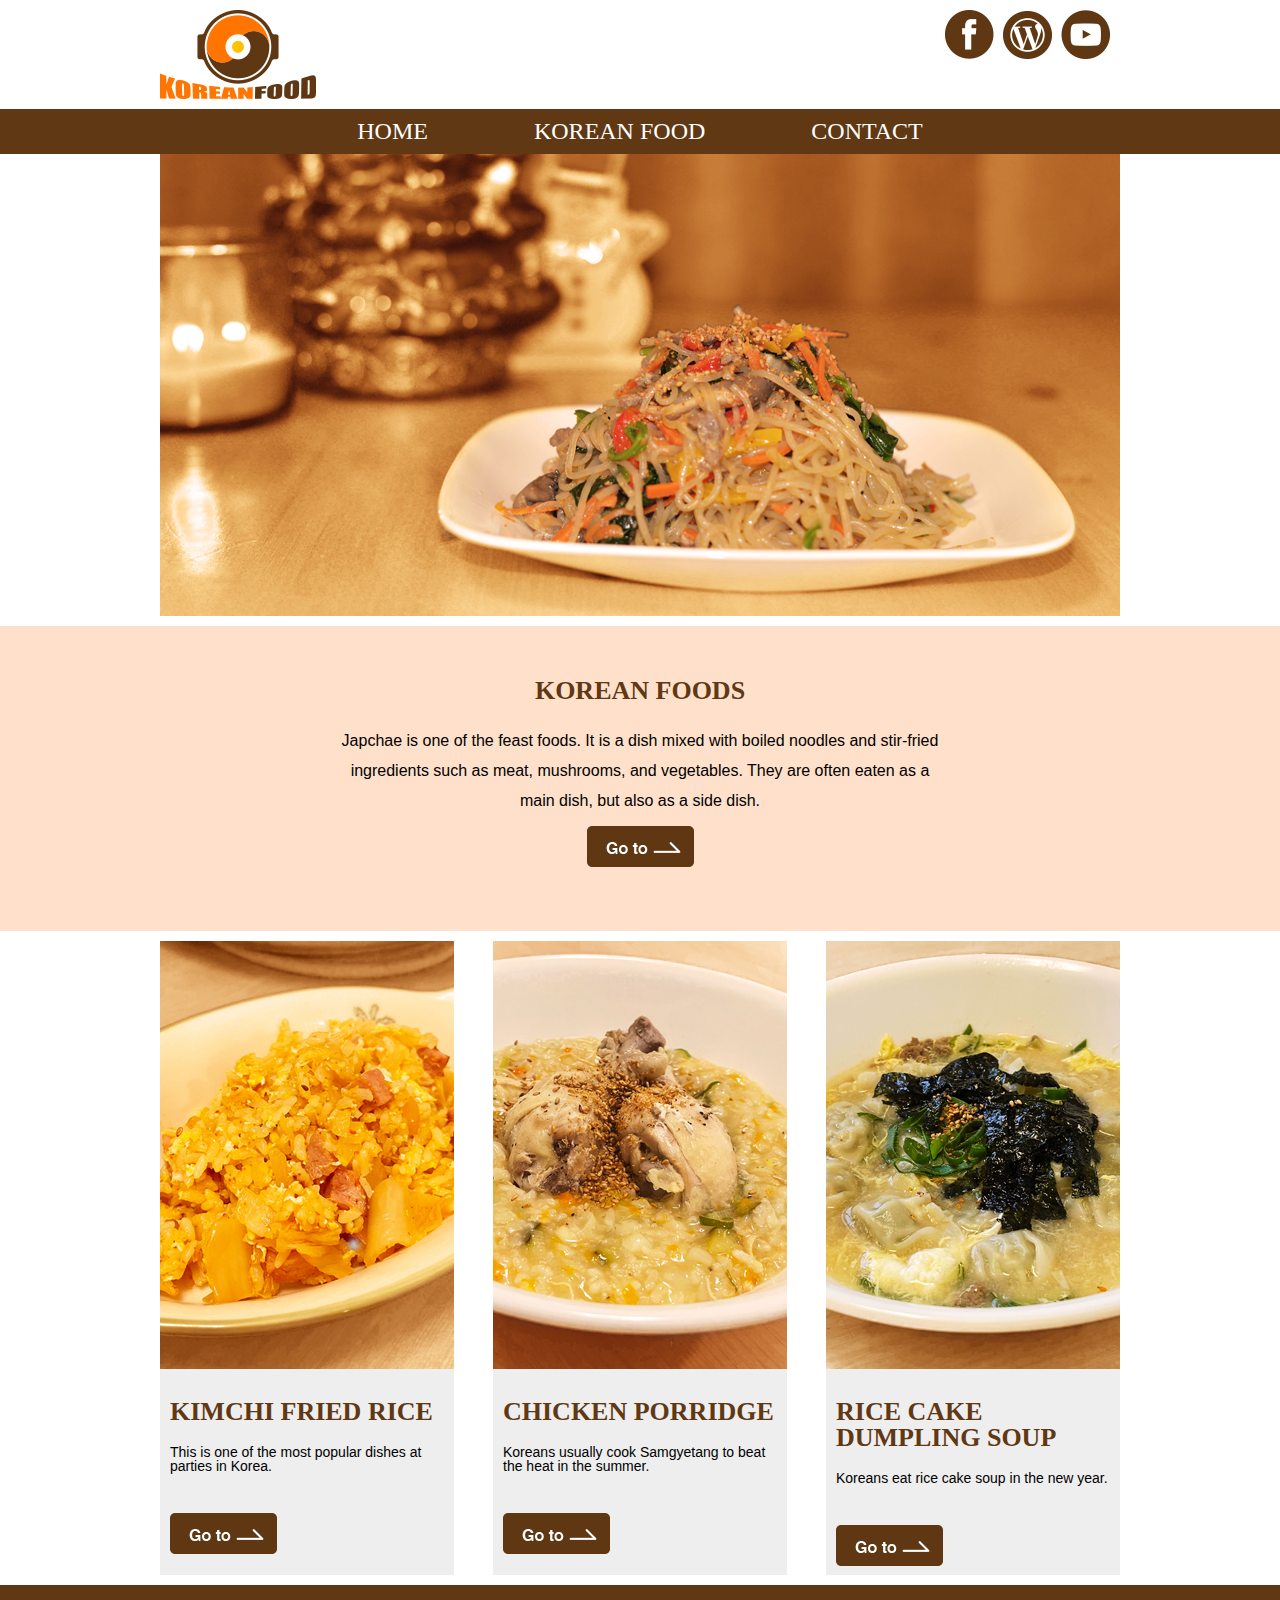
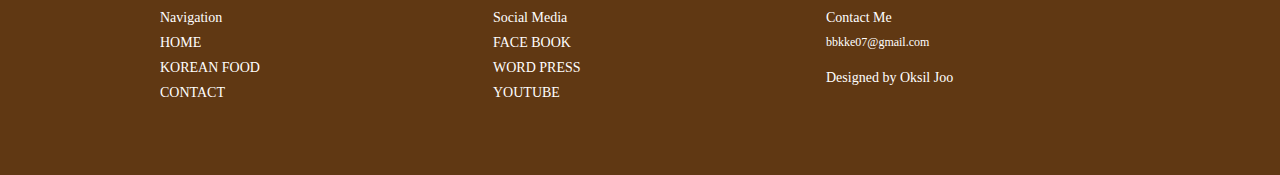
<file: index.html>
<!DOCTYPE html>
<html lang="en">
<head>
	<meta charset="UTF-8">
	<meta name="viewport" content="width=device-width, initial-scale=1.0">
	<link rel="stylesheet" type="text/css" href="css/main.css">
	<link rel="stylesheet" type="text/css" href="css/reset.css">
	<title>FINAL INTEGRATED ASSIGNMENT</title>
</head>
<body>
<!-- Here is a Navigation part -->
	<h1 class="hidden">Korean food main design</h1>
	<div id="container1">
		<header id="mainHeader">
			<div id="logo"><a href="index.html"><img src="images/logo.gif" alt="logo"></a> </div>
			<div id="socialcon">
				<nav id="socialNav">
					<a href="https://www.facebook.com/oksilj/"><img src="images/nav_facebook.gif" alt="facebook" class="navBt"></a>
					<a href="https://okjoo529109273.wordpress.com/"><img src="images/nav_wordfress.gif" alt="wordfress" class="navBt"></a>
					<a href="https://youtu.be/Jf7Dszr2_Nw"><img src="images/nav_youTube.gif" alt="youTube" class="navBt"></a>
				</nav>
			</div>
		</header>
	</div>
	<section id="mainCon">
		<h1 class="hidden">Main Navigation</h1>
		<nav id=navCon>
			<ul id="mainNav">
				<li class="navli"><a href="index.html">HOME</a></li>
				<li class="navli"><a href="about.html">KOREAN FOOD</a></li>
				<li class="navli"><a href="contact.html">CONTACT</a></li>
			</ul>
		</nav>
	</section>

		<!-- Here is a MainImage part  -->
	<section id="container2">
		<h1 class="hidden">Main Image</h1>
		<div id="wideImage"><a href="about.html"><img src="images/home_main.png"></a></div>
	</section>
	<section id="container3">
		<h1 class="hidden">Image Descripthion</h1>
		<div id="imageText">
			<article class="mainTitle">KOREAN FOODS</article>
			<p>Japchae is one of the feast foods.
			It is a dish mixed with boiled noodles and stir-fried ingredients such as meat, mushrooms, and vegetables. They are often eaten as a main dish, but also as a side dish.</p>
			<a href="about.html"><img src="images/bt_goto.gif" alt="gotopage" class="bt"></a>
		</div>
	</section>

			<!-- Here is a Promotion part  -->
	<section id="container4">
		<h1 class="hidden">Promo Image</h1>
		<div class="promoProduct"><a href="about.html"><img src="images/home_promo_01.jpg" alt="Kimchi fried rice"></a></div>
		<div class="promoProduct"><a href="about.html"><img src="images/home_promo_02.jpg" alt="chicken soup"></a></div>
		<div class="promoProduct"><a href="about.html"><img src="images/home_promo_03.jpg" alt="Rice Dumping soup"></a></div>
	</section>
	<section id="container5">
		<h1 class="hidden">Promo Text</h1>
		<div class="promotext">
			<article class="promoToptext">KIMCHI FRIED RICE</article>
			<p class="promoContenttext">This is one of the most popular dishes at parties in Korea. </p>
			<a href="about.html"><img src="images/bt_goto.gif" alt="gotopage" class="bt"></a>
		</div>
		<div class="promotext">
			<article class="promoToptext">CHICKEN PORRIDGE</article>
			<p class="promoContenttext">Koreans usually cook Samgyetang to beat the heat in the summer. </p>
			<a href="about.html"><img src="images/bt_goto.gif" alt="gotopage" class="bt"></a>
		</div>
		<div class="promotext">
			<article class="promoToptext">RICE CAKE DUMPLING SOUP</article>
			<p class="promoContenttext">Koreans eat rice cake soup in the new year. </p>
			<a href="about.html"><img src="images/bt_goto.gif" alt="gotopage" class="bt"></a>
		</div>
	</section>

				<!-- Here is a footer part  -->
	<footer id="mainFooter">
		<h1 class="hidden">Footer Navigation</h1>
		<nav id="footerCon">
			<ul id=footerNav class="footertitle"> Navigation
				<li><a href="index.html">HOME</a></li>
				<li><a href="about.html">KOREAN FOOD</a></li>
				<li><a href="contact.html">CONTACT</a></li>
			</ul>
			<ul id="soNav" class="footertitle">Social Media
				<li><a href="https://www.facebook.com/oksilj/">FACE BOOK</a></li>
				<li><a href="https://okjoo529109273.wordpress.com/">WORD PRESS</a></li>
				<li><a href="https://youtu.be/Jf7Dszr2_Nw">YOUTUBE</a></li>
			</ul>
			<address id="contact">
				<article class="footertitle">Contact Me</article>
					<p class="footerDes"><a href="mailto:bbkke07@gmail.com">bbkke07@gmail.com</a></p>
			
				<p class="footertitle">Designed by Oksil Joo</p>
				</address>
		</nav>
	</footer>
	<script src="js/main.js"></script>
</body>
</html>
</file>
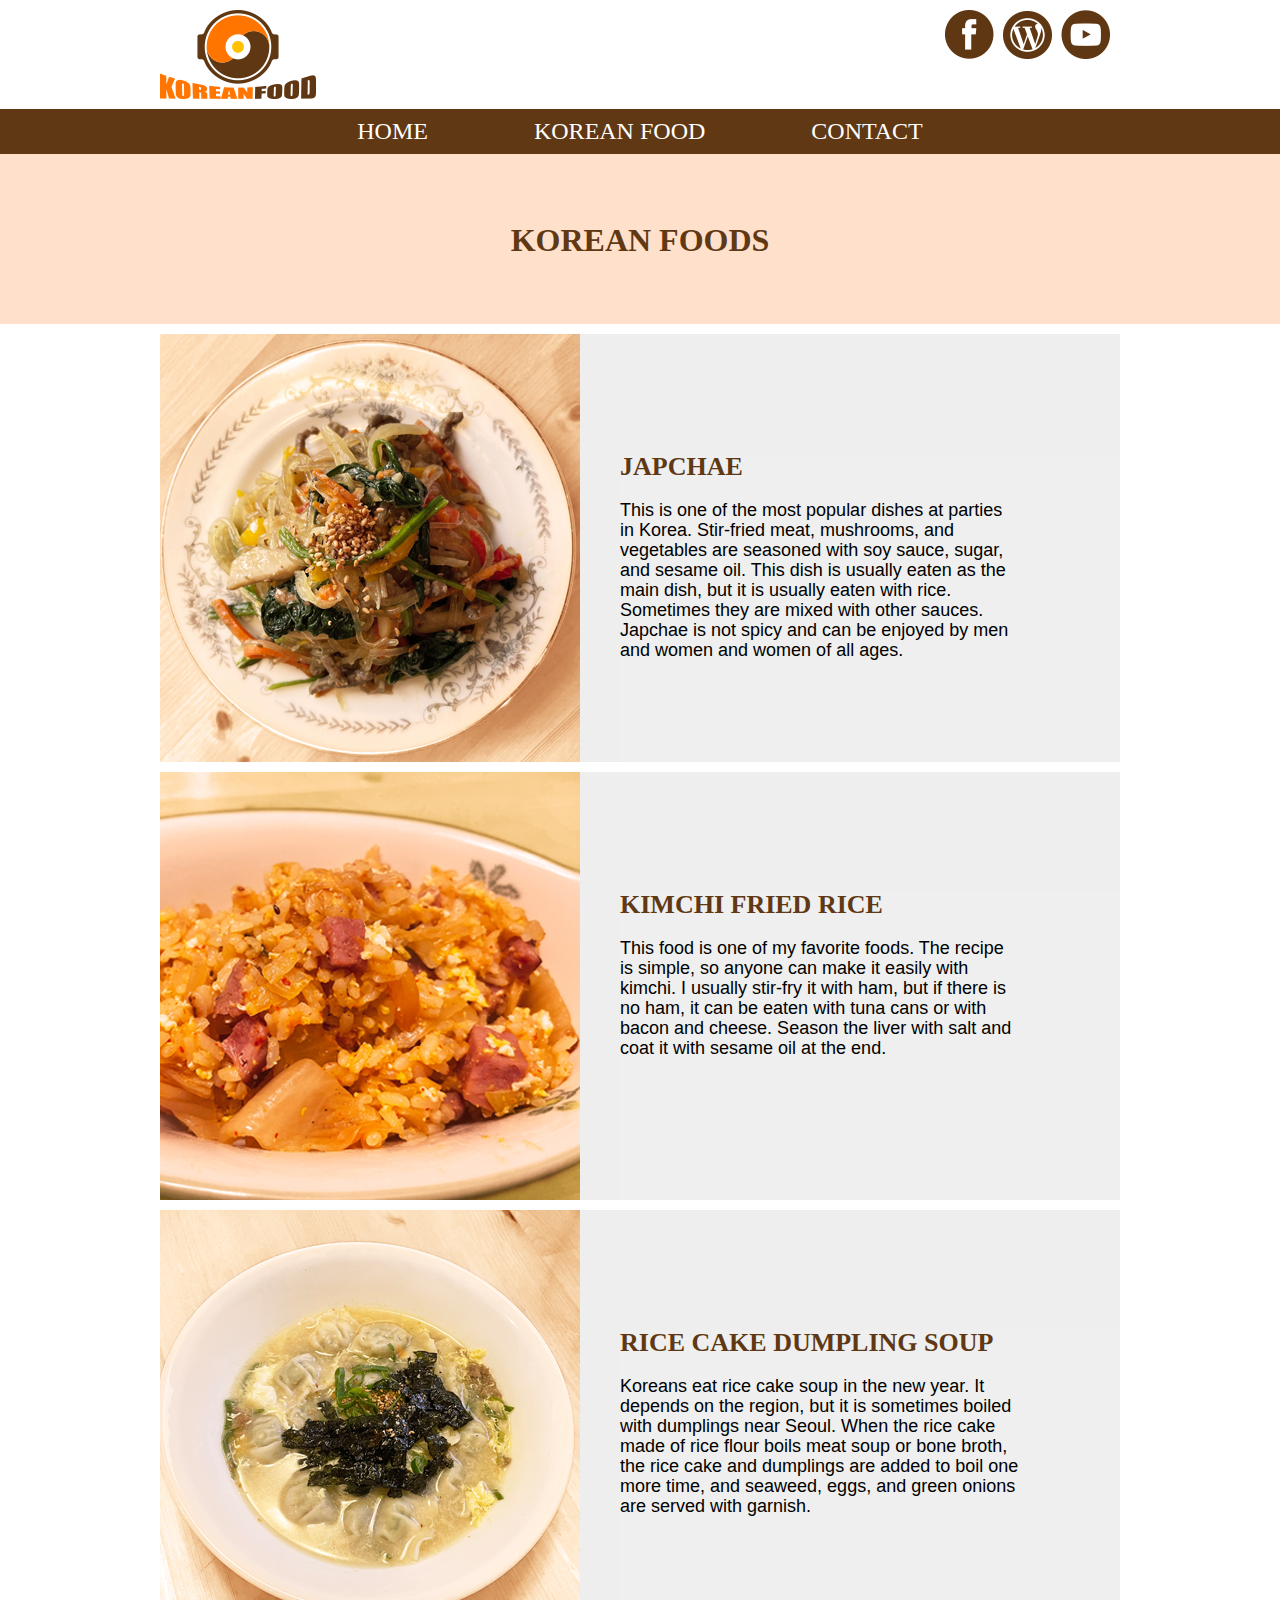
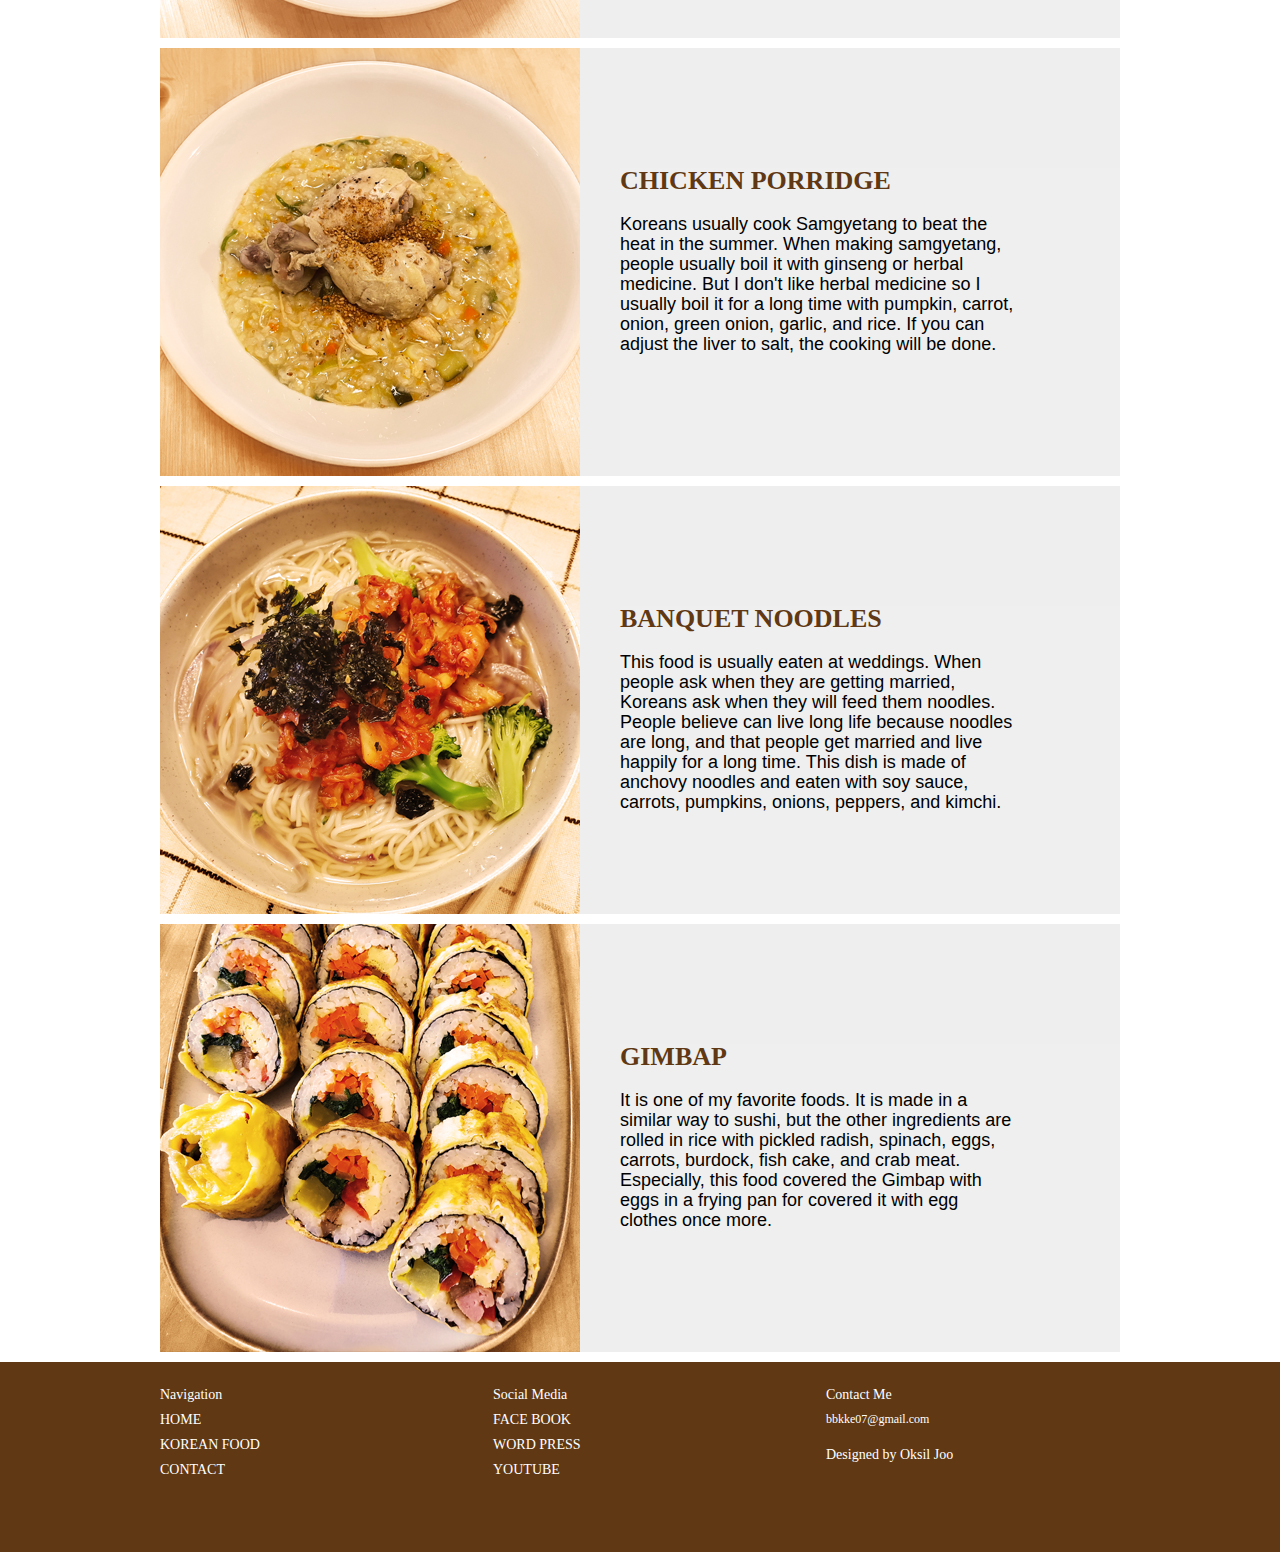
<file: about.html>
<!DOCTYPE html>
<html lang="en">
<head>
	<meta charset="UTF-8">
	<meta name="viewport" content="width=device-width, initial-scale=1.0">
	<link rel="stylesheet" type="text/css" href="css/food.css">
	<link rel="stylesheet" type="text/css" href="css/reset.css">
	<title>FINAL INTEGRATED ASSIGNMENT</title>
</head>
<body>
<!-- Here is a Navigation part -->
	<h1 class="hidden">Korean food product page</h1>
	<div id="container1">
		<header id="mainHeader">
			<div id="logo"><a href="index.html"><img src="images/logo.gif" alt="logo"></a> </div>
			<div id="socialcon">
				<nav id="socialNav">
					<a href="https://www.facebook.com/oksilj/"><img src="images/nav_facebook.gif" alt="facebook" class="navBt"></a>
					<a href="https://okjoo529109273.wordpress.com/"><img src="images/nav_wordfress.gif" alt="wordfress" class="navBt"></a>
					<a href="https://youtu.be/Jf7Dszr2_Nw"><img src="images/nav_youTube.gif" alt="youTube" class="navBt"></a>
				</nav>
			</div>
		</header>
	</div>
	<section id="mainCon">
		<h1 class="hidden">Main Navigation</h1>
		<nav id=navCon>
			<ul id="mainNav">
				<li class="navli"><a href="index.html">HOME</a></li>
				<li class="navli"><a href="about.html">KOREAN FOOD</a></li>
				<li class="navli"><a href="contact.html">CONTACT</a></li>
			</ul>
		</nav>
	</section>

				<!-- Here is a Subtitle part  -->
<section id="container3">
		<h1 class="hidden">Page Title</h1>
		<div id="imageText">
			<article class="mainTitle">KOREAN FOODS</article>
		</div>
	</section>

					<!-- Here is a Food Product part -->
	<section class="foodContainer">
		<h1 class="hidden">Food Image Product 01</h1>
		<div class="foodCon">
			<div class="foodImage"><img src="images/food_01.jpg"></div>
			<div class="foodDec">
				<div class="foodText">
					<article class="foodTitle">JAPCHAE</article>
					<p class="foodContenttext">This is one of the most popular dishes at parties in Korea. Stir-fried meat, mushrooms, and vegetables are seasoned with soy sauce, sugar, and sesame oil. 
					This dish is usually eaten as the main dish, but it is usually eaten with rice. Sometimes they are mixed with other sauces. Japchae is not spicy and can be enjoyed by men and women and women of all ages.
					</p>
				</div>
			</div>
		</div>
	</section>
	<section class="foodContainer">
		<h1 class="hidden">Food Image Product 02</h1>
		<div class="foodCon">
			<div class="foodImage"><img src="images/food_02.jpg"></div>
			<div class="foodDec">
				<div class="foodText">
					<article class="foodTitle">KIMCHI FRIED RICE</article>
					<p class="foodContenttext">This food is one of my favorite foods. The recipe is simple, so anyone can make it easily with kimchi. I usually stir-fry it with ham, but if there is no ham, it can be eaten with tuna cans or with bacon and cheese. Season the liver with salt and coat it with sesame oil at the end.
					</p>
				</div>
			</div>
		</div>
	</section>
	<section class="foodContainer">
		<h1 class="hidden">Food Image Product 03</h1>
		<div class="foodCon">
			<div class="foodImage"><img src="images/food_03.jpg"></div>
			<div class="foodDec">
				<div class="foodText">
					<article class="foodTitle">RICE CAKE DUMPLING SOUP</article>
					<p class="foodContenttext">Koreans eat rice cake soup in the new year. It depends on the region, but it is sometimes boiled with dumplings near Seoul. When the rice cake made of rice flour boils meat soup or bone broth, the rice cake and dumplings are added to boil one more time, and seaweed, eggs, and green onions are served with garnish.
					</p>
				</div>
			</div>
		</div>
	</section>
	<section class="foodContainer">
		<h1 class="hidden">Food Image Product 04</h1>
		<div class="foodCon">
			<div class="foodImage"><img src="images/food_04.jpg"></div>
			<div class="foodDec">
				<div class="foodText">
					<article class="foodTitle">CHICKEN PORRIDGE</article>
					<p class="foodContenttext">Koreans usually cook Samgyetang to beat the heat in the summer. When making samgyetang, people usually boil it with ginseng or herbal medicine. But I don't like herbal medicine so I usually boil it for a long time with pumpkin, carrot, onion, green onion, garlic, and rice. If you can adjust the liver to salt, the cooking will be done.
					</p>
				</div>
			</div>
		</div>
	</section>
	<section class="foodContainer">
		<h1 class="hidden">Food Image Product 05</h1>
		<div class="foodCon">
			<div class="foodImage"><img src="images/food_05.jpg"></div>
			<div class="foodDec">
				<div class="foodText">
					<article class="foodTitle">BANQUET NOODLES</article>
					<p class="foodContenttext">This food is usually eaten at weddings.  When people ask when they are getting married, Koreans ask when they will feed them noodles.  People believe can live long life because noodles are long, and that people get married and live happily for a long time. This dish is made of anchovy noodles and eaten with soy sauce, carrots, pumpkins, onions, peppers, and kimchi.
					</p>
				</div>
			</div>
		</div>
	</section>
	<section class="foodContainer">
		<h1 class="hidden">Food Image Product 06</h1>
		<div class="foodCon">
			<div class="foodImage"><img src="images/food_06.jpg"></div>
			<div class="foodDec">
				<div class="foodText">
					<article class="foodTitle">GIMBAP</article>
					<p class="foodContenttext">It is one of my favorite foods. It is made in a similar way to sushi, but the other ingredients are rolled in rice with pickled radish, spinach, eggs, carrots, burdock, fish cake, and crab meat. Especially, this food covered the Gimbap with eggs in a frying pan for covered it with egg clothes once more.
					</p>
				</div>
			</div>
		</div>
	</section>
	
<!-- Here is a footer part  -->
	<footer id="mainFooter">
		<h1 class="hidden">Footer Navigation</h1>
		<nav id="footerCon">
			<ul id=footerNav class="footertitle"> Navigation
				<li><a href="index.html">HOME</a></li>
				<li><a href="about.html">KOREAN FOOD</a></li>
				<li><a href="contact.html">CONTACT</a></li>
			</ul>
			<ul id="soNav" class="footertitle">Social Media
				<li><a href="https://www.facebook.com/oksilj/">FACE BOOK</a></li>
				<li><a href="https://okjoo529109273.wordpress.com/">WORD PRESS</a></li>
				<li><a href="https://youtu.be/Jf7Dszr2_Nw">YOUTUBE</a></li>
			</ul>
			<address id="contact">
				<article class="footertitle">Contact Me</article>
					<p class="footerDes"><a href="mailto:bbkke07@gmail.com">bbkke07@gmail.com</a></p>
			
				<p class="footertitle">Designed by Oksil Joo</p>
				</address>
		</nav>
	</footer>
	<script src="js/main.js"></script>
</body>
</html>
</file>
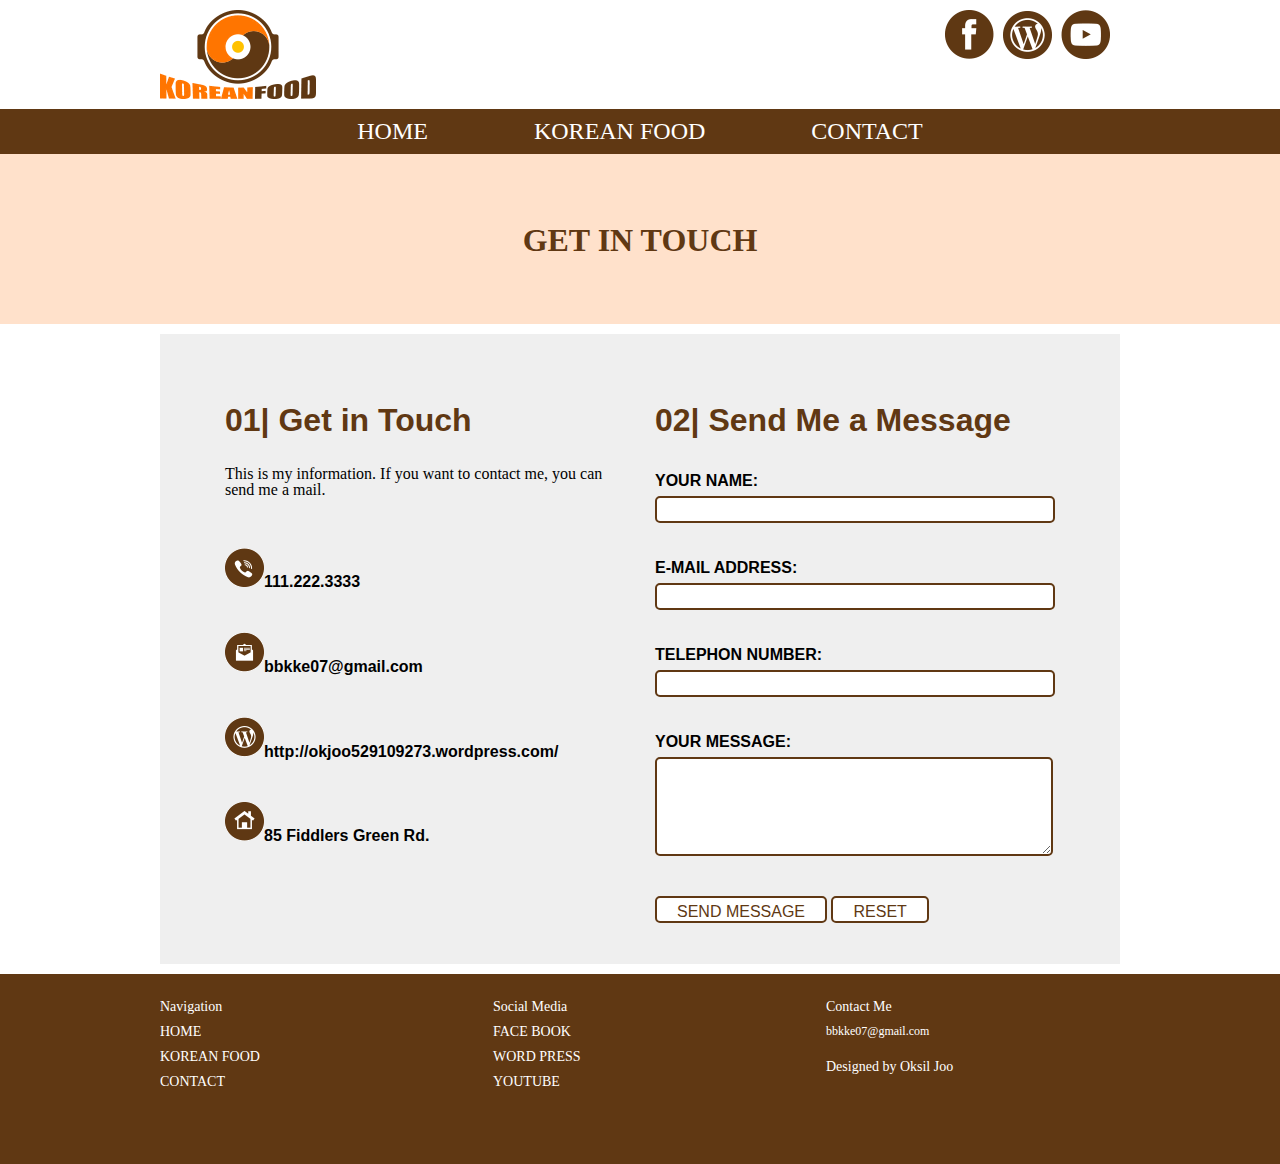
<file: contact.html>
<!DOCTYPE html>
<html lang="en">
<head>
	<meta charset="UTF-8">
	<meta name="viewport" content="width=device-width, initial-scale=1.0">
	<link rel="stylesheet" type="text/css" href="css/contact.css">
	<link rel="stylesheet" type="text/css" href="css/reset.css">
	<title>FINAL INTEGRATED ASSIGNMENT</title>
</head>
<body>
<!-- Here is a Navigation part -->
	<h1 class="hidden">Korean food header</h1>
	<div id="container1">
		<header id="mainHeader">
			<div id="logo"><a href="index.html"><img src="images/logo.gif" alt="logo"></a> </div>
			<div id="socialcon">
				<nav id="socialNav">
					<a href="https://www.facebook.com/oksilj/"><img src="images/nav_facebook.gif" alt="facebook" class="navBt"></a>
					<a href="https://okjoo529109273.wordpress.com/"><img src="images/nav_wordfress.gif" alt="wordfress" class="navBt"></a>
					<a href="https://youtu.be/Jf7Dszr2_Nw"><img src="images/nav_youTube.gif" alt="youTube" class="navBt"></a>
				</nav>
			</div>
		</header>
	</div>
	<section id="mainCon">
		<h1 class="hidden">Main Navigation</h1>
		<nav id=navCon>
			<ul id="mainNav">
				<li class="navli"><a href="index.html">HOME</a></li>
				<li class="navli"><a href="about.html">KOREAN FOOD</a></li>
				<li class="navli"><a href="contact.html">CONTACT</a></li>
			</ul>
		</nav>
	</section>

	<!-- Here is a Contact part -->

	<section id="container3">
		<h1 class="hidden">Image Descripthion</h1>
		<div id="imageText">
			<article class="mainTitle">GET IN TOUCH</article>
		</div>
	</section>

	<div id="formCon">
		<div id="container7">
			<h1 class="hidden">Contact Me</h1>
			<section id="getConLeft">
				<h1 class="hidden">get in touch</h1>
				<article class="inforTop">01| Get in Touch
				</article>
				<p class="infortext">This is my information. If you want to contact me, you can send me a mail.</p>
				<article class="getbottom">
					<p class="imgAlign" ><img src="images/contact_phone.gif" width="39" alt="phone">111.222.3333</p>
					<p class="imgAlign"><img src="images/contact_mail.gif" width="39" alt="mail" >bbkke07@gmail.com</p>
					<p class="imgAlign"><img src="images/contact_wordpress.gif" width="39" alt="wordpress" >http://okjoo529109273.wordpress.com/</p>
					<p class="imgAlign"><img src="images/contact_address.gif" width="39" alt="address" >85 Fiddlers Green Rd.</p>
				</article>
			</section>

			<section id="getConRight">
			<h1 class="hidden">Send Message</h1>
				<article class="inforTop">02| Send Me a Message</article>
				<article class="getbottom">
					<h1 class="hidden">Get in Touch</h1>
					<form name="messageform" id="messageform" action="form.php" method="post">
					<p>
						<label for="name">YOUR NAME: </label><br>
						<input type="text" name="name" id="your_name" class="input" value="" size="40">
					</p>
					<p>	
						<label for="mail">E-MAIL ADDRESS: </label><br>
						<input type="text" name="mail" id="your_mail" class="input" value="" size="40">
					</p>
					<p>
						<label for="phone">TELEPHON NUMBER: </label><br>
						<input type="text" name="number" id="phone_number" class="input" value="" size="40">
					</p>	
					<p>
						<label for="msg">YOUR MESSAGE:</label><br>
						<textarea name="message" rows="5" cols="38"> </textarea>
					</p>
					<p>
						<input type="submit" name="submitbutton" value="SEND MESSAGE">
						<input type="reset" name="resetbutton" value="RESET">
					</p>
					</form>
				</article>
			</section>

		</div>
	</div>
	
	<!-- Here is a footer part  -->
	<footer id="mainFooter">
		<h1 class="hidden">Footer Navigation</h1>
		<nav id="footerCon">
			<ul id=footerNav class="footertitle"> Navigation
				<li><a href="index.html">HOME</a></li>
				<li><a href="about.html">KOREAN FOOD</a></li>
				<li><a href="contact.html">CONTACT</a></li>
			</ul>
			<ul id="soNav" class="footertitle">Social Media
				<li><a href="https://www.facebook.com/oksilj/">FACE BOOK</a></li>
				<li><a href="https://okjoo529109273.wordpress.com/">WORD PRESS</a></li>
				<li><a href="https://youtu.be/Jf7Dszr2_Nw">YOUTUBE</a></li>
			</ul>
			<address id="contact">
				<article class="footertitle">Contact Me</article>
					<p class="footerDes"><a href="mailto:bbkke07@gmail.com">bbkke07@gmail.com</a></p>
			
				<p class="footertitle">Designed by Oksil Joo</p>
				</address>
		</nav>
	</footer>
	<script src="js/main.js"></script>
</body>
</html>
</file>
<file: css/main.css>
@charset "UTF-8"

.hidden
{
	display: none;
}

.hidden
{
	display: none;
}

#container1

{
	margin: 0 auto;
	overflow: hidden;
	padding-top: 10px;
	width: 960px;
}

#mainHeader
{
	display: flex;
	flex-direction: row;
	justify-content: space-between;
	margin: 0 auto;
	padding: 0 auto;

}

#logo
{
	width: 156px;
	height: 89px;
	margin-bottom: 10px;
}

#socialCon
{
	width: 650px;
}

#socialNav
{
	width: 180px;
	height: 49px;
	margin: 0 auto;
	padding: 0 auto;
}

.navBt
{
	width: 49px;
	margin-left: 5px;
}

#mainCon
{
	background-color: #603813;
	height: 45px;
	padding: 0;
	margin: 0 auto;
}

#navCon
{
 	display: flex;
	flex-flow: row;
	justify-content: center;
	width: 960px;
	margin: 0 auto;
	padding-top: 10px;
	overflow: hidden;
}

li
{
	list-style: none;
}

a:link {
	text-decoration-line: none;
	color: #fff;
	font-family: "Helvetica Neue", "Arial Black", sans-serief;
}

a:visited {
	text-decoration-line: none;
	color: #fff;
	font-family: "Helvetica Neue", "Arial Black", sans-serief;
}

a:hover, a:active {
	text-decoration: none;
	color: #ff7500;
	font-family: "Helvetica Neue", "Arial Black", sans-serief;
}
#mainNav
{
	font-size: 24px;
	text-align: center;
}

.navli
{
	display: inline;
	padding: 0px 50px 0px 50px;
}

.bt
{
	margin: 10px;
	padding: 0 auto;
}


/* Here is a MainImage Part */
#container2
{
	margin: 0 auto;
	padding: 0 auto;
	overflow: hidden;
	width: 960px;
	flex-direction: row;
	justify-content: center;
}

#wideImage
{
	width: 960px;
	height: 462px;
	padding: 0 auto;
}

#container3
{
	margin-bottom: 10px;
	margin-top: 10px;
	padding: 0 auto;
	overflow: hidden;
	background-color: #ffe1cb;
	display: flex;
	flex-flow: row;
	justify-content: center;
}

#imageText
{
	width: 600px;
	height: 255px;
	padding-top: 50px;
	text-align: center;
	font-family: "Helvetica", "Arial", sans-serief;
	font-size: 16px;
	line-height: 30px;
}

.mainTitle
{
	font-family: "Plantagenet Cherokee", "Times new loman", sans-serief;
	color: #603813;
	font-weight: bold;
	margin-bottom: 20px;
	font-size: 26px;
}

/* Here is a Promotion Part */

.promoToptext
{
	font-family: "Plantagenet Cherokee", "Times new loman", sans-serief;
	color: #603813;
	font-weight: bold;
	margin-bottom: 20px;
	font-size: 26px;
	padding: 30px 10px 0px 10px;
}

.promoContenttext
{
	font-family: "Helvetica", "Arial", sans-serief;
	margin-bottom: 20px;
	font-size: 14px;
	padding: 0px 10px 10px 10px;
}

#container4
{
	margin: 0 auto;
	padding: 0 auto;
	overflow: hidden;
	width: 960px;
	display: flex;
	flex-flow: row;
	justify-content: space-between;
}

.promoProduct
{
	width: 294px;
	height: 428px;
}


#container5
{
	margin: 0 auto;
	padding: 0 auto;
	overflow: hidden;
	width: 960px;
	display: flex;
	flex-flow: row;
	justify-content: space-between;
}

.promotext
{
	width: 294px;
	height: 206px;
	background-color: #eee;
	margin-bottom: 10px;
}

/* Here is a Footer Part */

#mainFooter
{
	background-color: #603813;
	height: 150px;
	padding: 20px 0px 20px 0px;
	margin: 0;
}

#footerCon
{
	display: flex;
	flex-flow: row;
	justify-content: space-between;
	width: 960px;
	margin: 0 auto;
	padding: 0 auto;
	overflow: hidden;
}

#footerNav
{
	width: 294px;
	height: 100px;
	text-align: left;
	line-height: 25px;
}

.footertitle
{
	color: #fff;
	font-family: "Helvetica Neue", "Arial Black", sans-serief;
	font-size: 14px;
}

.footerDes
{
	color: #fff;
	font-family: "Helvetica", "Arial", sans-serief;
	font-size: 12px;
	margin-bottom: 10px;

}

#soNav
{
	width: 294px;
	height: 100px;
	text-align: left;
	line-height: 25px;
}

#contact
{
	width: 294px;
	height: 100px;
	text-align: left;
	line-height: 25px;
}
</file>
<file: css/food.css>
@charset "UTF-8"

.hidden
{
	display: none;
}

.hidden
{
	display: none;
}

#container1

{
	margin: 0 auto;
	overflow: hidden;
	padding-top: 10px;
	width: 960px;
}

#mainHeader
{
	display: flex;
	flex-direction: row;
	justify-content: space-between;
	margin: 0 auto;
	padding: 0 auto;

}

#logo
{
	width: 156px;
	height: 89px;
	margin-bottom: 10px;
}

#socialCon
{
	width: 650px;
}

#socialNav
{
	width: 180px;
	height: 49px;
	margin: 0 auto;
	padding: 0 auto;
}

.navBt
{
	width: 49px;
	margin-left: 5px;
}

#mainCon
{
	background-color: #603813;
	height: 45px;
	padding: 0;
	margin: 0 auto;
}

#navCon
{
 	display: flex;
	flex-flow: row;
	justify-content: center;
	width: 960px;
	margin: 0 auto;
	padding-top: 10px;
	overflow: hidden;
}

li
{
	list-style: none;
}

a:link {
	text-decoration-line: none;
	color: #fff;
	font-family: "Helvetica Neue", "Arial Black", sans-serief;
}

a:visited {
	text-decoration-line: none;
	color: #fff;
	font-family: "Helvetica Neue", "Arial Black", sans-serief;
}

a:hover, a:active {
	text-decoration: none;
	color: #ff7500;
	font-family: "Helvetica Neue", "Arial Black", sans-serief;
}
#mainNav
{
	font-size: 24px;
	text-align: center;
}

.navli
{
	display: inline;
	padding: 0px 50px 0px 50px;
}

.bt
{
	margin: 10px;
	padding: 0 auto;
}


/* contents */
#container3
{
	margin-bottom: 10px;
	padding: 0 auto;
	overflow: hidden;
	background-color: #ffe1cb;
	display: flex;
	flex-flow: row;
	justify-content: center;
}

#imageText
{
	width: 600px;
	height: 100px;
	padding-top: 70px;
	text-align: center;
	font-family: "Helvetica", "Arial", sans-serief;
	font-size: 16px;
}

.mainTitle
{
	font-family: "Plantagenet Cherokee", "Times new loman", sans-serief;
	color: #603813;
	font-weight: bold;
	font-size: 32px;
}

.foodCon
{
	margin-bottom: 10px;
	padding: 0 auto;
	overflow: hidden;
	width: 960px;
	background-color: #eee;
	display: flex;
	flex-flow: row;
	justify-content: space-between;
}

.foodImage
{
	width: 420px;
	height: 428px;
}

.foodDec
{
	width: 540px;
	background-color: #efefef;
	margin-left: 40px;
	margin-top: 120px;
}


.foodText
{
	width: 400px;

}

.foodTitle
{
	font-family: "Plantagenet Cherokee", "Times new loman", sans-serief;
	color: #603813;
	font-weight: bold;
	margin-bottom: 20px;
	font-size: 26px;
}

.foodContenttext
{
	font-family: "Helvetica", "Arial", sans-serief;
	margin-bottom: 20px;
	font-size: 18px;
	line-height: 20px;
}


.foodContainer
{
	display: flex;
	flex-direction: row;
	justify-content: center;
}


/* Here is a Footer Part */

#mainFooter
{
	background-color: #603813;
	height: 150px;
	padding: 20px 0px 20px 0px;
	margin: 0;
}

#footerCon
{
	display: flex;
	flex-flow: row;
	justify-content: space-between;
	width: 960px;
	margin: 0 auto;
	padding: 0 auto;
	overflow: hidden;
}

#footerNav
{
	width: 294px;
	height: 100px;
	text-align: left;
	line-height: 25px;
}

.footertitle
{
	color: #fff;
	font-family: "Helvetica Neue", "Arial Black", sans-serief;
	font-size: 14px;
}

.footerDes
{
	color: #fff;
	font-family: "Helvetica", "Arial", sans-serief;
	font-size: 12px;
	margin-bottom: 10px;

}

#soNav
{
	width: 294px;
	height: 100px;
	text-align: left;
	line-height: 25px;
}

#contact
{
	width: 294px;
	height: 100px;
	text-align: left;
	line-height: 25px;
}
</file>
<file: css/contact.css>
.hidden
{
	display: none;
}

.hidden
{
	display: none;
}

#container1

{
	margin: 0 auto;
	overflow: hidden;
	padding-top: 10px;
	width: 960px;
}

#mainHeader
{
	display: flex;
	flex-direction: row;
	justify-content: space-between;
	margin: 0 auto;
	padding: 0 auto;

}

#logo
{
	width: 156px;
	height: 89px;
	margin-bottom: 10px;
}

#socialCon
{
	width: 650px;
}

#socialNav
{
	width: 180px;
	height: 49px;
	margin: 0 auto;
	padding: 0 auto;
}

.navBt
{
	width: 49px;
	margin-left: 5px;
}

#mainCon
{
	background-color: #603813;
	height: 45px;
	padding: 0;
	margin: 0 auto;
}

#navCon
{
 	display: flex;
	flex-flow: row;
	justify-content: center;
	width: 960px;
	margin: 0 auto;
	padding-top: 10px;
	overflow: hidden;
}

li
{
	list-style: none;
}

a:link {
	text-decoration-line: none;
	color: #fff;
	font-family: "Helvetica Neue", "Arial Black", sans-serief;
}

a:visited {
	text-decoration-line: none;
	color: #fff;
	font-family: "Helvetica Neue", "Arial Black", sans-serief;
}

a:hover, a:active {
	text-decoration: none;
	color: #ff7500;
	font-family: "Helvetica Neue", "Arial Black", sans-serief;
}
#mainNav
{
	font-size: 24px;
	text-align: center;
}

.navli
{
	display: inline;
	padding: 0px 50px 0px 50px;
}

.bt
{
	margin: 10px;
	padding: 0 auto;
}

#container3
{
	margin-bottom: 10px;
	padding: 0 auto;
	overflow: hidden;
	background-color: #ffe1cb;
	display: flex;
	flex-flow: row;
	justify-content: center;
}

#imageText
{
	width: 600px;
	height: 100px;
	padding-top: 70px;
	text-align: center;
	font-family: "Helvetica", "Arial", sans-serief;
	font-size: 16px;
}

.mainTitle
{
	font-family: "Plantagenet Cherokee", "Times new loman", sans-serief;
	color: #603813;
	font-weight: bold;
	font-size: 32px;
}

#formCon
{
	overflow: hidden;
	display: flex;
	flex-flow: row; 
	justify-content: center;
	margin-bottom: 10px;
}

#container7
{
	width: 960px;
	height: 630px;
	overflow: hidden;
	display: flex;
	flex-flow: row; 
	justify-content: space-between;
	background-color: #efefef;
	margin: 0 auto;
	padding: 0 auto;
}


#getConLeft
{
	display: flex;
	flex-flow: column;
	justify-content:flex-start; 
	width: 400px;
	padding: 70px 0px 50px 50px;
	margin: 0 auto;
}

#getConRight
{
	display: flex;
	flex-flow: column;
	justify-content:flex-start; 
	width: 400px;
	padding: 70px 50px 50px 0px;
	margin: 0 auto;
}

.infortext
{
	font-size: 16px;
	font-style: "Helvetica", "Arial", "sans-serie";	
	margin-bottom: 50px;
}

.inforTop
{
	width: 400px;
	font-size: 32px;
	font-family: "Helvetica", "Arial", "sans-serief";
	font-weight: bold;
	color: #603813;
	margin-bottom: 30px;

}

.getbottom
{
	width: 400px;
	font-size: 16px;
	font-weight: bold;
	font-family: "Helvetica", "Arial", "sans-serief";
	align-items: flex-end;
	line-height: 30px;
}

.imgAlign
{
	float: flex;
	margin: 0 auto;
	display: block;
	margin-bottom: 35px;
}

input, textarea
{
	border: solid;
	border-width: 2px;
	border-color: #603813;
	font-family: "Helvetica", "Arial", "sans-serief";
	font-size: 16px;
	padding: 5px 20px 0px 20px;
	margin-bottom: 30px;
	background: #fff;
	color: #603813;
	border-radius: 5px;
}

/* Here is a Footer Part */

#mainFooter
{
	background-color: #603813;
	height: 150px;
	padding: 20px 0px 20px 0px;
	margin: 0;
}

#footerCon
{
	display: flex;
	flex-flow: row;
	justify-content: space-between;
	width: 960px;
	margin: 0 auto;
	padding: 0 auto;
	overflow: hidden;
}

#footerNav
{
	width: 294px;
	height: 100px;
	text-align: left;
	line-height: 25px;
}

.footertitle
{
	color: #fff;
	font-family: "Helvetica Neue", "Arial Black", sans-serief;
	font-size: 14px;
}

.footerDes
{
	color: #fff;
	font-family: "Helvetica", "Arial", sans-serief;
	font-size: 12px;
	margin-bottom: 10px;

}

#soNav
{
	width: 294px;
	height: 100px;
	text-align: left;
	line-height: 25px;
}

#contact
{
	width: 294px;
	height: 100px;
	text-align: left;
	line-height: 25px;
}
</file>
